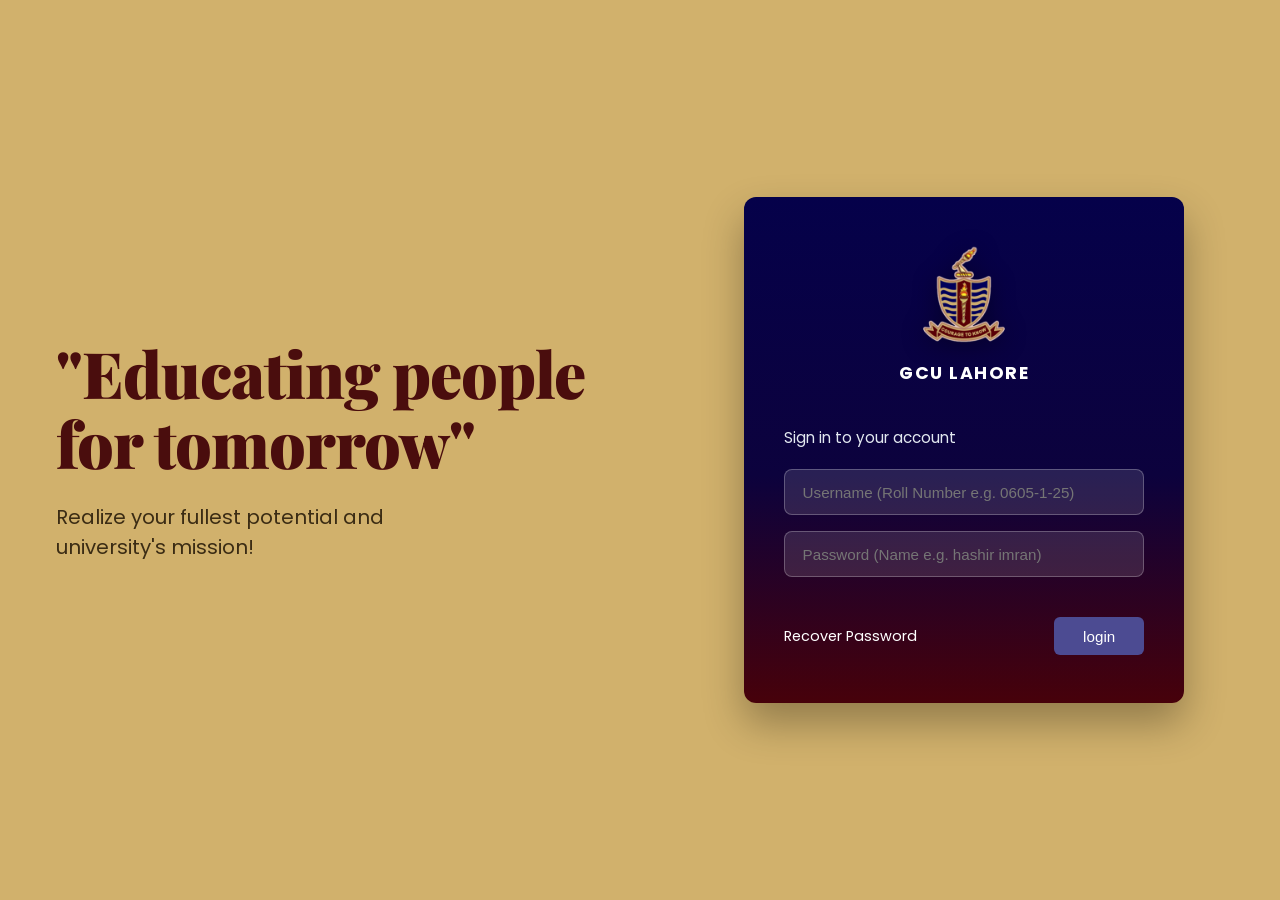
<file: index.html>
<!DOCTYPE html>
<html lang="en">
<head>
    <meta charset="UTF-8">
    <meta name="viewport" content="width=device-width, initial-scale=1.0, maximum-scale=1.0, user-scalable=no">
    <title>GCU Lahore - Login</title>
    
    <link rel="preconnect" href="https://fonts.googleapis.com">
    <link rel="preconnect" href="https://fonts.gstatic.com" crossorigin>
    <link href="https://fonts.googleapis.com/css2?family=Playfair+Display:ital,wght@0,700;0,900;1,700&family=Poppins:wght@300;400;500;600;700&display=swap" rel="stylesheet">

    <style>
        * { margin: 0; padding: 0; box-sizing: border-box; touch-action: manipulation; }
        body { font-family: 'Poppins', sans-serif; background-color: #d1b16c; min-height: 100vh; color: #1a1a1a; display: flex; align-items: center; justify-content: center; }

        .login-container { width: 100%; max-width: 1280px; display: flex; align-items: center; justify-content: space-between; gap: 3rem; min-height: 80vh; padding: 1.5rem; }
        .hero-section { flex: 1; max-width: 600px; padding-left: 2rem; }
        .hero-title { font-family: 'Playfair Display', serif; font-size: 4rem; font-weight: 900; line-height: 1.1; color: #4a0d0d; margin-bottom: 1.5rem; letter-spacing: -1px; }
        .hero-subtitle { font-size: 1.25rem; color: #3b2c14; line-height: 1.5; }
        .login-card { width: 440px; background: linear-gradient(180deg, #05014a 0%, #0c023d 55%, #47010a 100%); border-radius: 12px; padding: 3rem 2.5rem; box-shadow: 0 20px 40px rgba(0,0,0,0.3); display: flex; flex-direction: column; align-items: center; color: #ffffff; margin: 0 auto; }
        .logo-container { text-align: center; margin-bottom: 2.5rem; }
        .logo-container img { width: 100px; height: auto; margin-bottom: 0.5rem; filter: drop-shadow(0px 4px 12px rgba(0, 0, 0, 0.4)); }
        .brand-name { font-size: 1.1rem; font-weight: 700; letter-spacing: 1.5px; text-transform: uppercase; }
        .form-title { width: 100%; font-size: 0.95rem; color: #e2e8f0; margin-bottom: 1.25rem; }
        .login-form { width: 100%; }
        .input-group { margin-bottom: 1rem; }
        .form-control { width: 100%; padding: 0.85rem 1.1rem; background-color: rgba(255, 255, 255, 0.12); border: 1px solid rgba(255, 255, 255, 0.25); border-radius: 8px; color: #ffffff; font-size: 0.95rem; outline: none; }
        .form-actions { display: flex; align-items: center; justify-content: space-between; margin-top: 2.5rem; }
        .recover-link { color: #ffffff; text-decoration: none; font-size: 0.9rem; }
        .btn-login { background-color: #4c4b92; color: #ffffff; border: none; padding: 0.65rem 1.8rem; border-radius: 6px; font-size: 0.95rem; font-weight: 500; cursor: pointer; }

        @media (max-width: 900px) {
            .hero-section { display: none; }
            .login-card { width: 100%; max-width: 400px; }
        }
    </style>
</head>
<body>

    <div class="login-container">
        <div class="hero-section">
            <h1 class="hero-title">"Educating people<br>for tomorrow"</h1>
            <p class="hero-subtitle">Realize your fullest potential and<br>university's mission!</p>
        </div>

        <div class="login-card">
            <div class="logo-container">
                <img src="logo.png" alt="GCU Crest">
                <div class="brand-name">GCU LAHORE</div>
            </div>

            <div class="form-title">Sign in to your account</div>

            <form class="login-form" id="loginForm">
                <div class="input-group">
                    <input type="text" id="usernameInput" class="form-control" placeholder="Username (Roll Number e.g. 0605-1-25)" required>
                </div>
                <div class="input-group">
                    <input type="password" id="passwordInput" class="form-control" placeholder="Password (Name e.g. hashir imran)" required>
                </div>
                <div class="form-actions">
                    <a href="#" class="recover-link">Recover Password</a>
                    <button type="submit" class="btn-login">login</button>
                </div>
            </form>
        </div>
    </div>

    <script>
        document.getElementById('loginForm').addEventListener('submit', function(e) {
            e.preventDefault();
            
            // Username = Roll Number, Password = Student Name
            const rollNo = document.getElementById('usernameInput').value.trim();
            const passwordName = document.getElementById('passwordInput').value.trim().toLowerCase();

            let targetFile = "";

            // Mapping Roll Numbers (Username) and Names (Password) to 6 separate dashboard files
            if (rollNo === '0557-1-25' && passwordName === 'gohar') {
                targetFile = 'gohar.html';
            } 
            else if (rollNo === '1902-1-25' && passwordName === 'abdulrehman') {
                targetFile = 'abdulrehman.html';
            } 
            else if (rollNo === '4237-1-25' && passwordName === 'abdul ahad') {
                targetFile = 'ahad.html';
            } 
            else if (rollNo === '1905-1-25' && passwordName === 'ali rehman') {
                targetFile = 'ali.html';
            } 
            else if (rollNo === '0605-1-25' && passwordName === 'hashir imran') {
                targetFile = 'hashir.html';
            } 
            else if (rollNo === '1912-1-25' && passwordName === 'bahawal imran') {
                targetFile = 'bahawal.html';
            } 
            else {
                alert('Ghalat Roll Number ya Name hai! Apni sahi credentials enter karein.');
                return;
            }

            // Set login session flag
            localStorage.setItem('gcu_logged_in', 'true');
            
            // Redirect to their specific dashboard file
            window.location.href = targetFile;
        });
    </script>
</body>
</html>
</file>
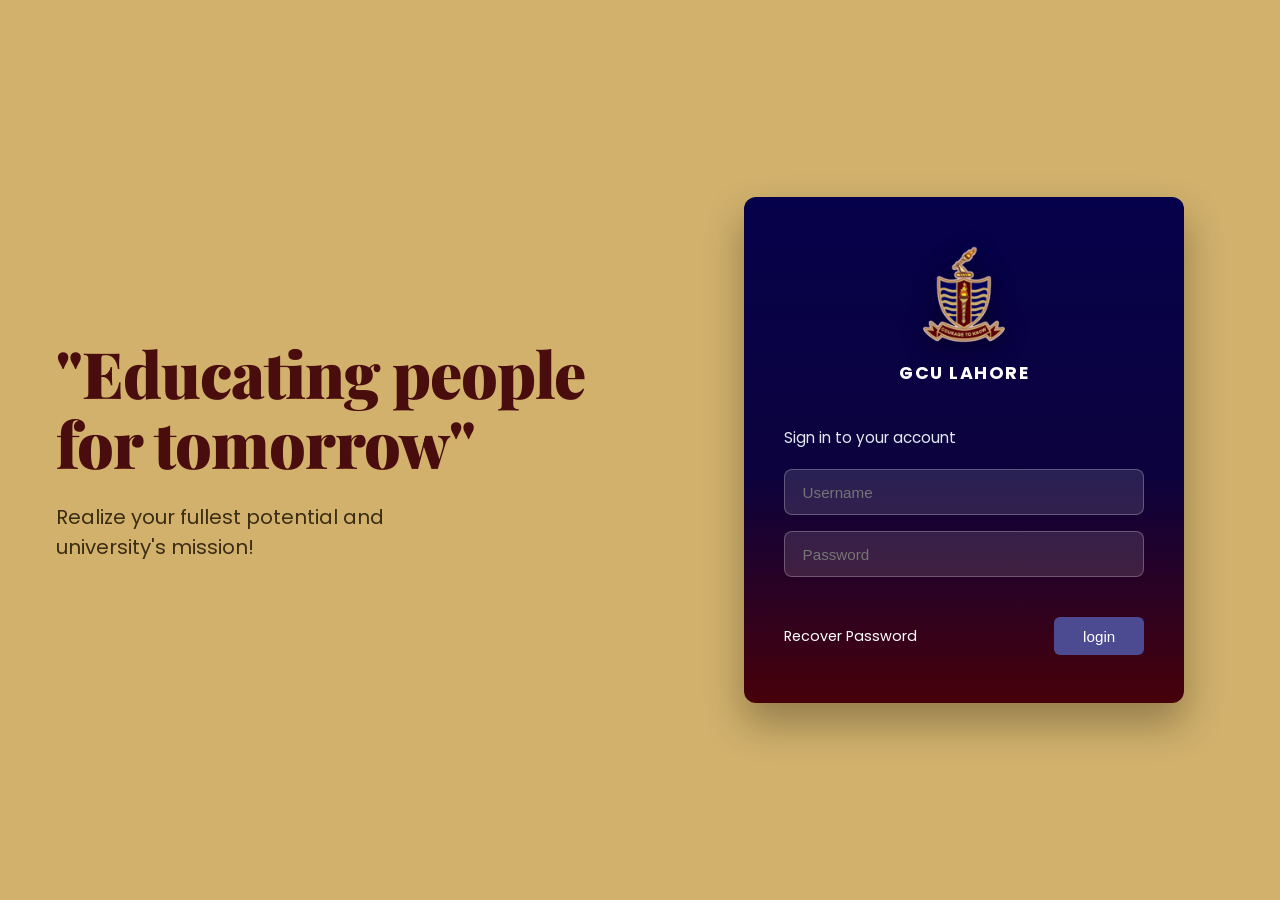
<file: login.html>
<!DOCTYPE html>
<html lang="en">
<head>
    <meta charset="UTF-8">
    <meta name="viewport" content="width=device-width, initial-scale=1.0, maximum-scale=1.0, user-scalable=no">
    <title>GCU Lahore - Login</title>
    
    <!-- Fonts -->
    <link rel="preconnect" href="https://fonts.googleapis.com">
    <link rel="preconnect" href="https://fonts.gstatic.com" crossorigin>
    <link href="https://fonts.googleapis.com/css2?family=Playfair+Display:ital,wght@0,700;0,900;1,700&family=Poppins:wght@300;400;500;600;700&display=swap" rel="stylesheet">

    <style>
        * { margin: 0; padding: 0; box-sizing: border-box; touch-action: manipulation; }
        body { font-family: 'Poppins', sans-serif; background-color: #d1b16c; min-height: 100vh; color: #1a1a1a; display: flex; align-items: center; justify-content: center; }

        .login-container { width: 100%; max-width: 1280px; display: flex; align-items: center; justify-content: space-between; gap: 3rem; min-height: 80vh; padding: 1.5rem; }
        .hero-section { flex: 1; max-width: 600px; padding-left: 2rem; }
        .hero-title { font-family: 'Playfair Display', serif; font-size: 4rem; font-weight: 900; line-height: 1.1; color: #4a0d0d; margin-bottom: 1.5rem; letter-spacing: -1px; }
        .hero-subtitle { font-size: 1.25rem; color: #3b2c14; line-height: 1.5; }
        .login-card { width: 440px; background: linear-gradient(180deg, #05014a 0%, #0c023d 55%, #47010a 100%); border-radius: 12px; padding: 3rem 2.5rem; box-shadow: 0 20px 40px rgba(0,0,0,0.3); display: flex; flex-direction: column; align-items: center; color: #ffffff; margin: 0 auto; }
        .logo-container { text-align: center; margin-bottom: 2.5rem; }
        .logo-container img { width: 100px; height: auto; margin-bottom: 0.5rem; filter: drop-shadow(0px 4px 12px rgba(0, 0, 0, 0.4)); }
        .brand-name { font-size: 1.1rem; font-weight: 700; letter-spacing: 1.5px; text-transform: uppercase; }
        .form-title { width: 100%; font-size: 0.95rem; color: #e2e8f0; margin-bottom: 1.25rem; }
        .login-form { width: 100%; }
        .input-group { margin-bottom: 1rem; }
        .form-control { width: 100%; padding: 0.85rem 1.1rem; background-color: rgba(255, 255, 255, 0.12); border: 1px solid rgba(255, 255, 255, 0.25); border-radius: 8px; color: #ffffff; font-size: 0.95rem; outline: none; }
        .form-actions { display: flex; align-items: center; justify-content: space-between; margin-top: 2.5rem; }
        .recover-link { color: #ffffff; text-decoration: none; font-size: 0.9rem; }
        .btn-login { background-color: #4c4b92; color: #ffffff; border: none; padding: 0.65rem 1.8rem; border-radius: 6px; font-size: 0.95rem; font-weight: 500; cursor: pointer; }

        @media (max-width: 900px) {
            .hero-section { display: none; }
            .login-card { width: 100%; max-width: 400px; }
        }
    </style>
</head>
<body>

    <div class="login-container">
        <div class="hero-section">
            <h1 class="hero-title">"Educating people<br>for tomorrow"</h1>
            <p class="hero-subtitle">Realize your fullest potential and<br>university's mission!</p>
        </div>

        <div class="login-card">
            <div class="logo-container">
                <img src="logo.png" alt="GCU Crest">
                <div class="brand-name">GCU LAHORE</div>
            </div>

            <div class="form-title">Sign in to your account</div>

            <form class="login-form" id="loginForm">
                <div class="input-group">
                    <input type="text" class="form-control" placeholder="Username" required>
                </div>
                <div class="input-group">
                    <input type="password" class="form-control" placeholder="Password" required>
                </div>
                <div class="form-actions">
                    <a href="#" class="recover-link">Recover Password</a>
                    <button type="submit" class="btn-login">login</button>
                </div>
            </form>
        </div>
    </div>

    <script>
        document.getElementById('loginForm').addEventListener('submit', function(e) {
            e.preventDefault();
            // Auth token/session set
            localStorage.setItem('gcu_logged_in', 'true');
            // Redirect to Student Portal
            window.location.href = 'dashboard.html';
        });
    </script>
</body>
</html>
</file>
